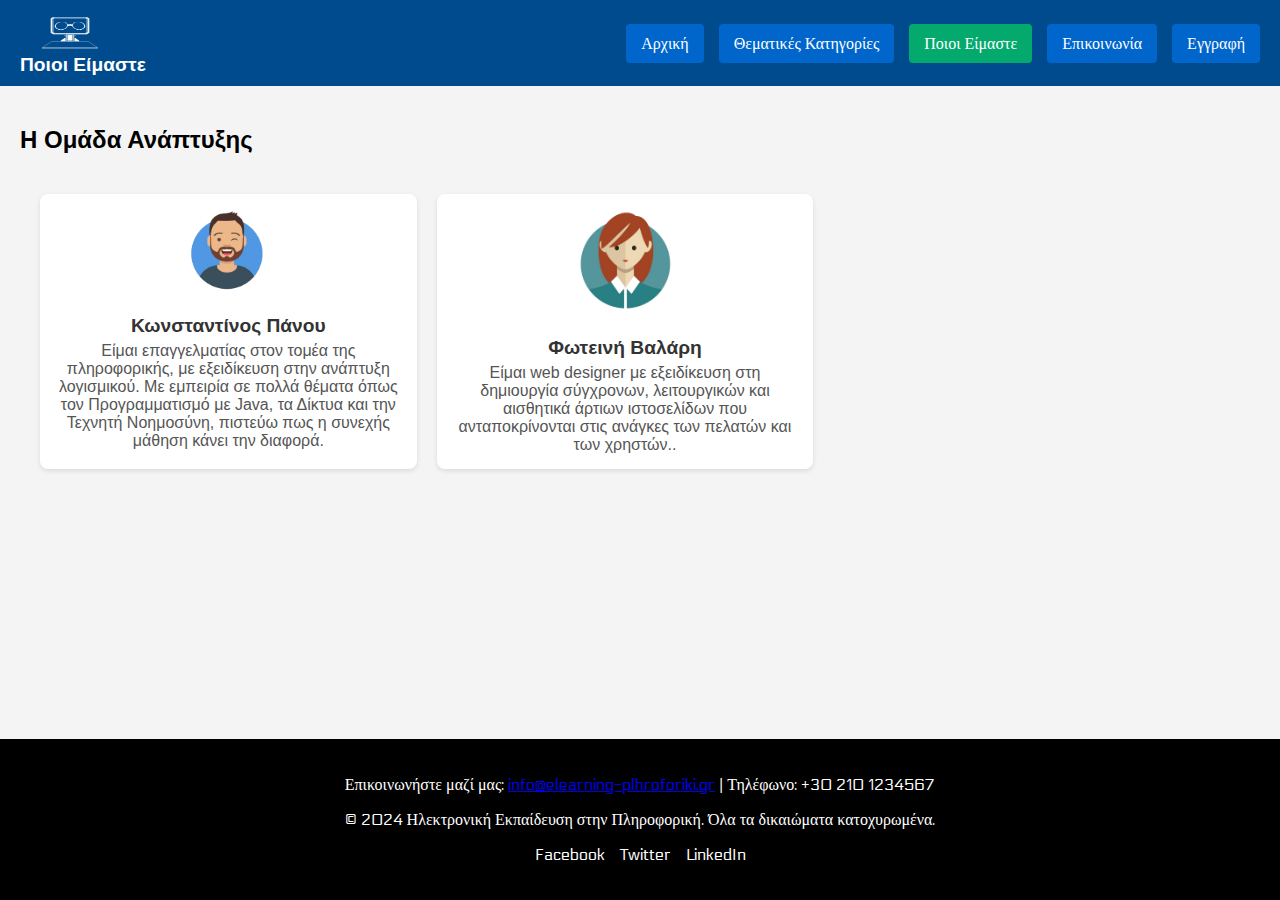
<file: E-learning/about-us.html>
<!DOCTYPE html>
<html lang="el">
<head>
    <meta charset="UTF-8">
    <meta name="viewport" content="width=device-width, initial-scale=1.0">
    <meta name="description" content="Μάθετε περισσότερα για την ομάδα ανάπτυξης του E-Learning Πληροφορικής.">
    <meta name="keywords" content="Πληροφορική, Εκπαίδευση, Ομάδα, Σχετικά με εμάς">
    <meta name="author" content="Η ομάδα σας">
    <link rel="stylesheet" href="styleset.css">
    <title>Σχετικά Με Εμάς - E-Learning Πληροφορικής</title>
</head>
<body>

    <!-- Header -->
    <header>
        <div>
            <img src= "../images/logo.png" alt="Λογότυπο E-Learning Πληροφορικής" width="100" height="100">
            <h1>Ποιοι Είμαστε</h1>
        </div>
        <nav>
            <ul>
                <li><a href="index.html">Αρχική</a></li>
                <li><a href="categories.html">Θεματικές Κατηγορίες</a></li>
                <li><a class="active" href="about-us.html">Ποιοι Είμαστε</a></li>
                <li><a href="contact.html">Επικοινωνία</a></li>
                <li><a href="user-reg.html">Εγγραφή</a></li>
            </ul>
        </nav>
    </header>

    <!-- Main -->
    <main>
        <section>
            <h2>Η Ομάδα Ανάπτυξης</h2>
            <div class="team-grid">
                <!-- Member 1 -->
                <div class="team-member">
                    <img src= "../images/avatar1.png" alt="Άβαταρ " width="100">
                    <h3>Κωνσταντίνος Πάνου</h3>
                    <p>Είμαι επαγγελματίας στον τομέα της πληροφορικής, με εξειδίκευση στην ανάπτυξη λογισμικού. Με εμπειρία σε πολλά θέματα όπως τον Προγραμματισμό με Java, τα Δίκτυα και την Τεχνητή Νοημοσύνη, πιστεύω πως η συνεχής μάθηση κάνει την διαφορά.</p>
                </div>

                <!-- Member 2 -->
                <div class="team-member">
                    <img src= "../images/avatar2.png" alt="Άβαταρ 2" width="100">
                    <h3>Φωτεινή Βαλάρη</h3>
                    <p>Είμαι web designer με εξειδίκευση στη δημιουργία σύγχρονων, λειτουργικών και αισθητικά άρτιων ιστοσελίδων που ανταποκρίνονται στις ανάγκες των πελατών και των χρηστών..</p>
                </div>
            </div>
        </section>
    </main>

    <!-- to footer -->
    <footer>
        <p>Επικοινωνήστε μαζί μας: <a href="mailto:info@elearning-plhroforiki.gr">info@elearning-plhroforiki.gr</a> | Τηλέφωνο: +30 210 1234567</p>
        <p>&copy; 2024 Ηλεκτρονική Εκπαίδευση στην Πληροφορική. Όλα τα δικαιώματα κατοχυρωμένα.</p>
        <ul>
            <li><a href="https://www.facebook.com" target="_blank">Facebook</a></li>
            <li><a href="https://www.twitter.com" target="_blank">Twitter</a></li>
            <li><a href="https://www.linkedin.com" target="_blank">LinkedIn</a></li>
        </ul>
    </footer>

</body>
</html>
</file>
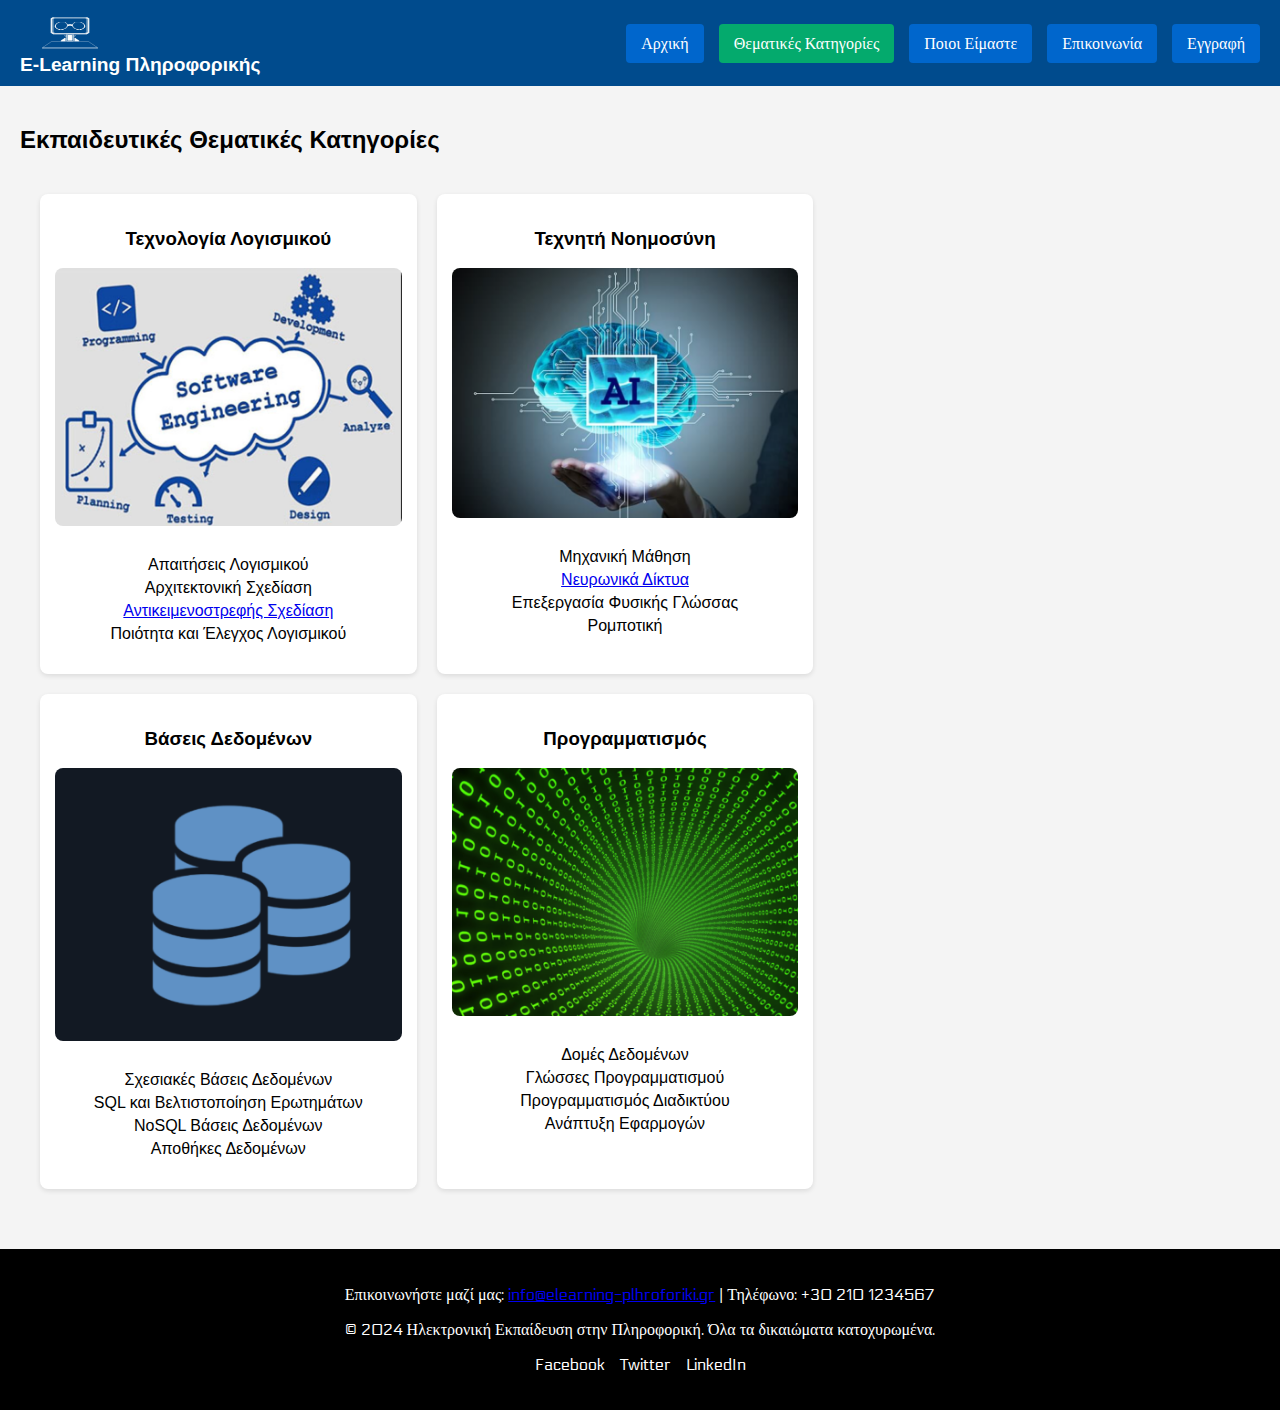
<file: E-learning/categories.html>
<!DOCTYPE html>
<html lang="el">
<head>
    <meta charset="UTF-8">
    <meta name="viewport" content="width=device-width, initial-scale=1.0">
    <meta name="description" content="Θεματικές κατηγορίες μαθημάτων για την εκπαίδευση στον τομέα της Πληροφορικής.">
    <meta name="keywords" content="Πληροφορική, Θεματικές Κατηγορίες, Εκπαίδευση, Βάσεις Δεδομένων, Τεχνητή Νοημοσύνη, Προγραμματισμός">
    <meta name="author" content="Η ομάδα σας">
    <link rel="stylesheet" href="styleset.css">
    <title>Θεματικές Κατηγορίες - E-Learning Πληροφορικής</title>
</head>
<body>

    <!-- Header -->
    <header>
        <div>
            <img src= "../images/logo.png" alt="Λογότυπο E-Learning Πληροφορικής" width="100" height="100">
            <h1>E-Learning Πληροφορικής</h1>
        </div>
        <nav>
            <ul>
                <li><a href="index.html">Αρχική</a></li>
                <li><a class="active" href="categories.html">Θεματικές Κατηγορίες</a></li>
                <li><a href="about-us.html">Ποιοι Είμαστε</a></li>
                <li><a href="contact.html">Επικοινωνία</a></li>
                <li><a href="user-reg.html">Εγγραφή</a></li>
                
            </ul>
        </nav>
    </header>

    <!-- Main -->
    <main>
        <section>
            <h2>Εκπαιδευτικές Θεματικές Κατηγορίες</h2>
            <div class="category-grid">
                <!-- 1 -->
                <div class="category">
                    <h3>Τεχνολογία Λογισμικού</h3>
                    <img src= "../images/tl.png" 
                         srcset="../images/240px/tl.png 240w, ../images/320px/tl.png  480w, ../images/760px/tl.png  760w"
                         sizes="(max-width: 600px) 240px, (max-width: 1024px) 480px, 760px" 
                         alt="Τεχνολογία Λογισμικού">
                    <ul>
                        <li>Απαιτήσεις Λογισμικού</li>
                        <li>Αρχιτεκτονική Σχεδίαση</li>
                        <li><a href="object_oriented_design.html">Αντικειμενοστρεφής Σχεδίαση</a></li>
                        <li>Ποιότητα και Έλεγχος Λογισμικού</li>
                    </ul>
                </div>

                <!-- 2 -->
                <div class="category">
                    <h3>Τεχνητή Νοημοσύνη</h3>
                    <img src= "../images/ai.png" 
                         srcset="../images/240px/ai.png 240w, ../images/320px/ai.png  480w, ../images/760px/ai.png  760w"
                         sizes="(max-width: 600px) 240px, (max-width: 1024px) 480px, 760px" 
                         alt="Τεχνητή Νοημοσύνη">
                    <ul>
                        <li>Μηχανική Μάθηση</li>
                        <li><a href="neural_networks.html">Νευρωνικά Δίκτυα</a></li>
                        <li>Επεξεργασία Φυσικής Γλώσσας</li>
                        <li>Ρομποτική</li>
                    </ul>
                </div>

                <!-- 3 -->
                <div class="category">
                    <h3>Βάσεις Δεδομένων</h3>
                    <img src= "../images/bd.png" 
                         srcset="../images/240px/bd.png 240w, ../images/320px/bd.png  480w, ../images/760px/bd.png  760w"
                         sizes="(max-width: 600px) 240px, (max-width: 1024px) 480px, 760px"
                          alt="Βάσεις Δεδομένων">
                    <ul>
                        <li>Σχεσιακές Βάσεις Δεδομένων</li>
                        <li>SQL και Βελτιστοποίηση Ερωτημάτων</li>
                        <li>NoSQL Βάσεις Δεδομένων</li>
                        <li>Αποθήκες Δεδομένων</li>
                    </ul>
                </div>

                <!-- 4 -->
                <div class="category">
                    <h3>Προγραμματισμός</h3>
                    <img src= "../images/programming.png" 
                         srcset="../images/240px/programming.png 240w, ../images/320px/programming.png  480w, ../images/760px/programming.png  760w"
                         sizes="(max-width: 600px) 240px, (max-width: 1024px) 480px, 760px" alt="Προγραμματισμός">
                    <ul>
                        <li>Δομές Δεδομένων</li>
                        <li>Γλώσσες Προγραμματισμού</li>
                        <li>Προγραμματισμός Διαδικτύου</li>
                        <li>Ανάπτυξη Εφαρμογών</li>
                    </ul>
                </div>
            </div>
        </section>
    </main>

    <!-- to footer -->
    <footer>
        <p>Επικοινωνήστε μαζί μας: <a href="mailto:info@elearning-plhroforiki.gr">info@elearning-plhroforiki.gr</a> | Τηλέφωνο: +30 210 1234567</p>
        <p>&copy; 2024 Ηλεκτρονική Εκπαίδευση στην Πληροφορική. Όλα τα δικαιώματα κατοχυρωμένα.</p>
        <ul>
            <li><a href="https://www.facebook.com" target="_blank">Facebook</a></li>
            <li><a href="https://www.twitter.com" target="_blank">Twitter</a></li>
            <li><a href="https://www.linkedin.com" target="_blank">LinkedIn</a></li>
        </ul>
    </footer>

</body>
</html>
</file>
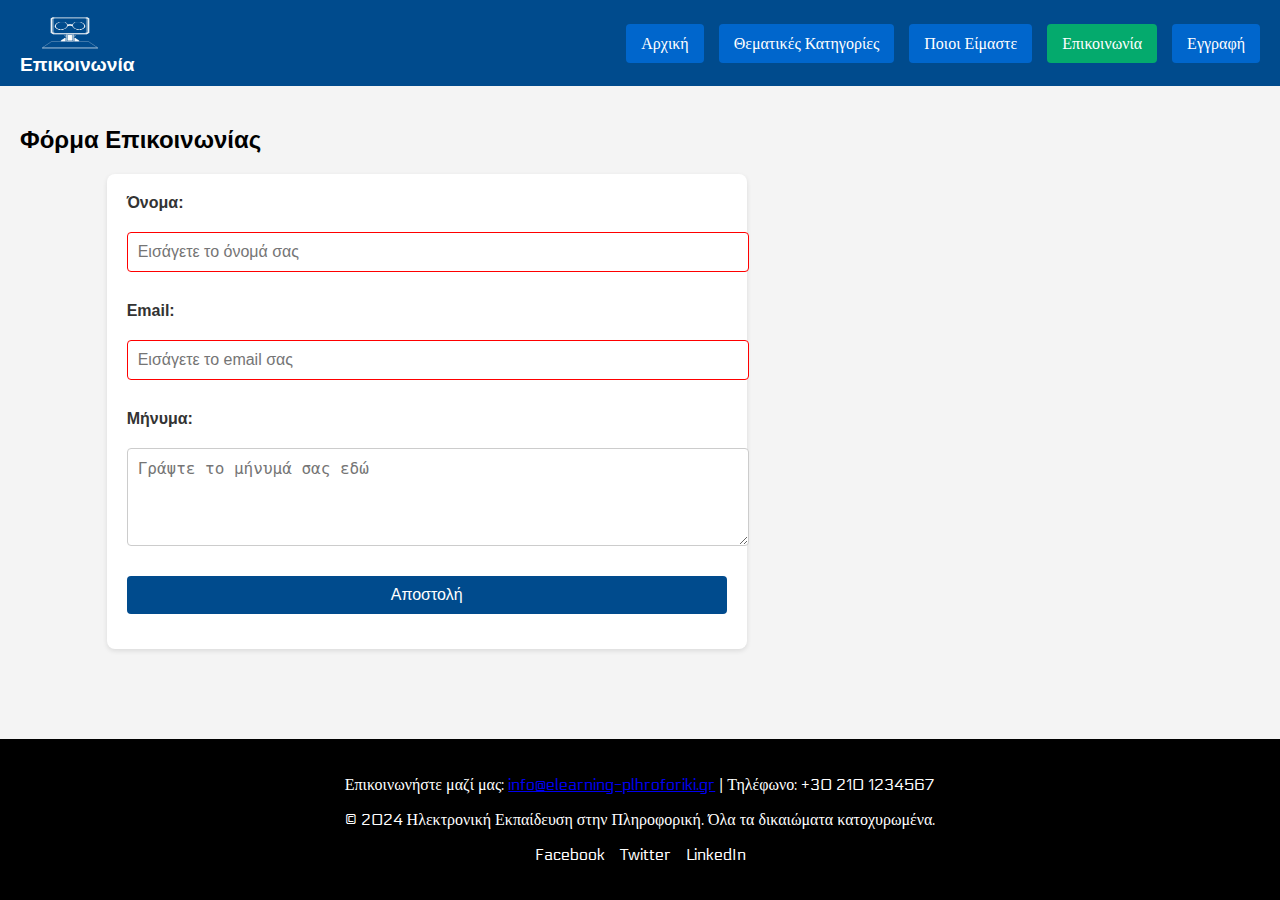
<file: E-learning/contact.html>
<!DOCTYPE html>
<html lang="el">
<head>
    <meta charset="UTF-8">
    <meta name="viewport" content="width=device-width, initial-scale=1.0">
    <meta name="description" content="Επικοινωνήστε με την ομάδα του E-Learning Πληροφορικής.">
    <meta name="keywords" content="Πληροφορική, Επικοινωνία, Εκπαίδευση, Φόρμα Επικοινωνίας">
    <meta name="author" content="Η ομάδα σας">
    <link rel="stylesheet" href="styleset.css">
    <title>Επικοινωνία - E-Learning Πληροφορικής</title>
</head>
<body>

    <!-- Header -->
    <header>
        <div>
            <img src= "../images/logo.png" alt="Λογότυπο E-Learning Πληροφορικής" width="100" height="100">
            <h1>Επικοινωνία</h1>
        </div>
        <nav>
            <ul>
                <li><a href="index.html">Αρχική</a></li>
                <li><a href="categories.html">Θεματικές Κατηγορίες</a></li>
                <li><a href="about-us.html">Ποιοι Είμαστε</a></li>
                <li><a class="active" href="contact.html">Επικοινωνία</a></li>
                <li><a href="user-reg.html">Εγγραφή</a></li>
            </ul>
        </nav>
    </header>

    <!-- Main -->
    <main>
        <section>
            <h2>Φόρμα Επικοινωνίας</h2>
            <form action="#" method="post" class="contact-form">
                <label for="name">Όνομα:</label>
                <input type="text" id="name" name="name" placeholder="Εισάγετε το όνομά σας" required>

                <label for="email">Email:</label>
                <input type="email" id="email" name="email" placeholder="Εισάγετε το email σας" required>

                <label for="message">Μήνυμα:</label>
                <textarea id="message" name="message" rows="4" placeholder="Γράψτε το μήνυμά σας εδώ" required></textarea>

                <button type="submit">Αποστολή</button>
            </form>
        </section>
    </main>

    <!-- to footer -->
    <footer>
        <p>Επικοινωνήστε μαζί μας: <a href="mailto:info@elearning-plhroforiki.gr">info@elearning-plhroforiki.gr</a> | Τηλέφωνο: +30 210 1234567</p>
        <p>&copy; 2024 Ηλεκτρονική Εκπαίδευση στην Πληροφορική. Όλα τα δικαιώματα κατοχυρωμένα.</p>
        <ul>
            <li><a href="https://www.facebook.com" target="_blank">Facebook</a></li>
            <li><a href="https://www.twitter.com" target="_blank">Twitter</a></li>
            <li><a href="https://www.linkedin.com" target="_blank">LinkedIn</a></li>
        </ul>
    </footer>

</body>
</html>
</file>
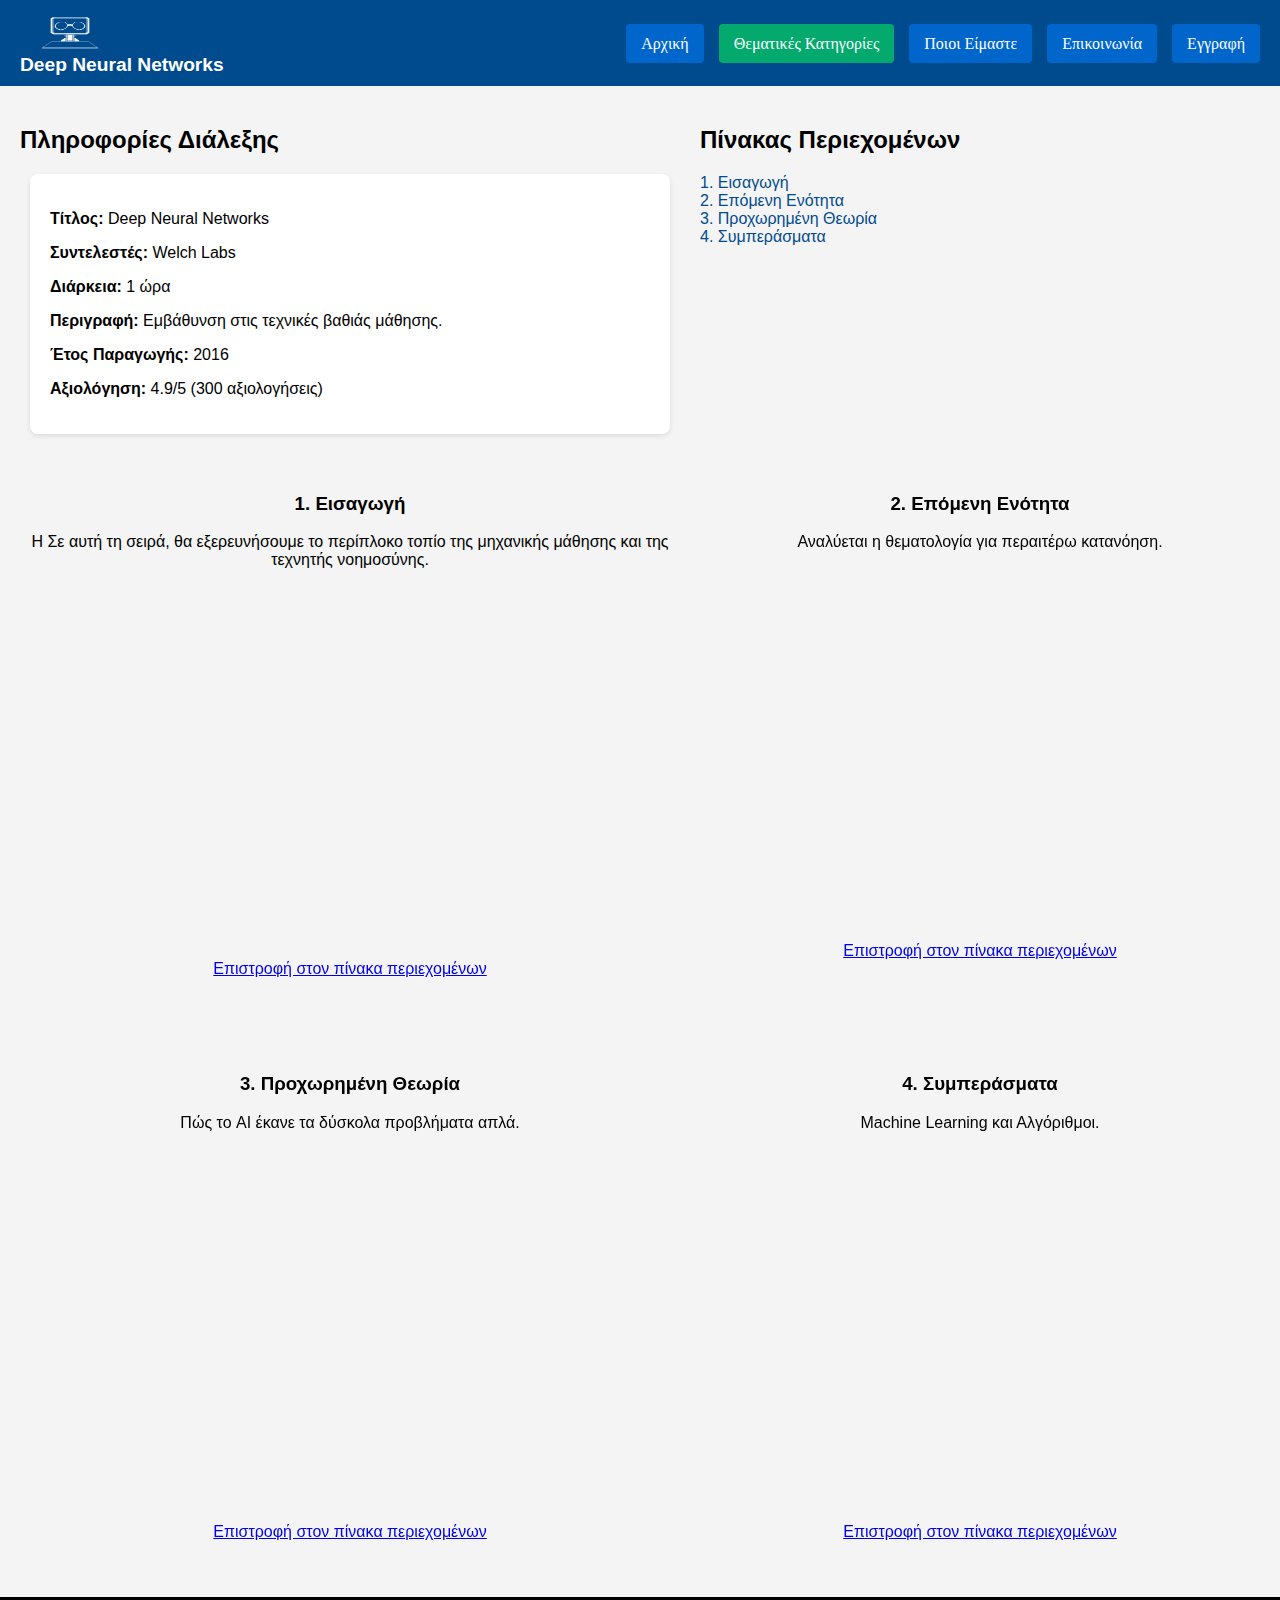
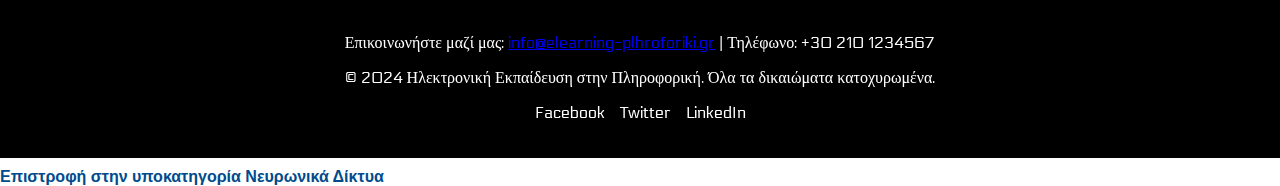
<file: E-learning/deep-neural-networks.html>
<!DOCTYPE html>
<html lang="el">
<head>
    <meta charset="UTF-8">
    <meta name="viewport" content="width=device-width, initial-scale=1.0">
    <meta name="description" content="Διαλέξεις για βαθιά νευρωνικά δίκτυα και εφαρμογές τους.">
    <meta name="keywords" content="Βαθιά Νευρωνικά Δίκτυα, Εκπαίδευση, Μηχανική Μάθηση, Τεχνητή Νοημοσύνη, Διαλέξεις">
    <meta name="author" content="Η ομάδα σας">
    <link rel="stylesheet" href="styleset.css">
    <title>Deep Neural Networks - Διαλέξεις</title>
</head>
<body>

    <!-- Header -->
    <header>
        <div>
            <img src= "../images/logo.png" alt="Λογότυπο E-Learning Πληροφορικής" width="100" height="100">
            <h1>Deep Neural Networks</h1>
        </div>
        <nav>
            <ul>
                <li><a href="index.html">Αρχική</a></li>
                <li><a class="active" href="categories.html">Θεματικές Κατηγορίες</a></li>
                <li><a href="about-us.html">Ποιοι Είμαστε</a></li>
                <li><a href="contact.html">Επικοινωνία</a></li>
                <li><a href="user-reg.html">Εγγραφή</a></li>
            </ul>
        </nav>
    </header>

    <!-- back nav -->
    <nav class="back-navigation">
        <a href="neural_networks.html">Επιστροφή στην υποκατηγορία Νευρωνικά Δίκτυα</a>
    </nav>

    <!-- plirofories dialekseon -->
    <main>
        <section>
            <h2>Πληροφορίες Διάλεξης</h2>
            <div class="lecture-info">
                <p><strong>Τίτλος:</strong> Deep Neural Networks</p>
                <p><strong>Συντελεστές:</strong> Welch Labs</p>
                <p><strong>Διάρκεια:</strong> 1 ώρα</p>
                <p><strong>Περιγραφή:</strong> Εμβάθυνση στις τεχνικές βαθιάς μάθησης.</p>
                <p><strong>Έτος Παραγωγής:</strong> 2016</p>
                <p><strong>Αξιολόγηση:</strong> 4.9/5 (300 αξιολογήσεις)</p>
            </div>
        </section>

        <!-- pinakas periexomenon -->
        <section id="toc">
            <h2>Πίνακας Περιεχομένων</h2>
            <ul>
                <li><a href="#section1">1. Εισαγωγή</a></li>
                <li><a href="#section2">2. Επόμενη Ενότητα</a></li>
                <li><a href="#section3">3. Προχωρημένη Θεωρία</a></li>
                <li><a href="#section4">4. Συμπεράσματα</a></li>
            </ul>
        </section>

        <!-- kefalaia dialekseon -->
        <section id="section1" class="lecture-section">
            <h3>1. Εισαγωγή</h3>
            <p>Η Σε αυτή τη σειρά, θα εξερευνήσουμε το περίπλοκο τοπίο της μηχανικής μάθησης και της τεχνητής νοημοσύνης.</p>
            <iframe width="560" height="315" src="https://www.youtube.com/embed/i8D90DkCLhI" 
                    title="YouTube video player" frameborder="0" allowfullscreen></iframe>
            <p><a href="#toc">Επιστροφή στον πίνακα περιεχομένων</a></p>
        </section>

        <section id="section2" class="lecture-section">
            <h3>2. Επόμενη Ενότητα</h3>
            <p>Αναλύεται η θεματολογία για περαιτέρω κατανόηση.</p>
            <iframe width="560" height="315" src="https://www.youtube.com/embed/2ZhQkD1QKFw" 
                    title="YouTube video player" frameborder="0" allowfullscreen></iframe>
            <p><a href="#toc">Επιστροφή στον πίνακα περιεχομένων</a></p>
        </section>

        <section id="section3" class="lecture-section">
            <h3>3. Προχωρημένη Θεωρία</h3>
            <p>Πώς το AI έκανε τα δύσκολα προβλήματα απλά.</p>
            <iframe width="560" height="315" src="https://www.youtube.com/embed/0cRXaORbIFA" 
                    title="YouTube video player" frameborder="0" allowfullscreen></iframe>
            <p><a href="#toc">Επιστροφή στον πίνακα περιεχομένων</a></p>
        </section>

        <section id="section4" class="lecture-section">
            <h3>4. Συμπεράσματα</h3>
            <p>Machine Learning και Αλγόριθμοι.</p>
            <iframe width="560" height="315" src="https://www.youtube.com/embed/sarVw-iVWgc" 
                    title="YouTube video player" frameborder="0" allowfullscreen></iframe>
            <p><a href="#toc">Επιστροφή στον πίνακα περιεχομένων</a></p>
        </section>
    </main>

    <!-- to footer -->
    <footer>
        <p>Επικοινωνήστε μαζί μας: <a href="mailto:info@elearning-plhroforiki.gr">info@elearning-plhroforiki.gr</a> | Τηλέφωνο: +30 210 1234567</p>
        <p>&copy; 2024 Ηλεκτρονική Εκπαίδευση στην Πληροφορική. Όλα τα δικαιώματα κατοχυρωμένα.</p>
        <ul>
            <li><a href="https://www.facebook.com" target="_blank">Facebook</a></li>
            <li><a href="https://www.twitter.com" target="_blank">Twitter</a></li>
            <li><a href="https://www.linkedin.com" target="_blank">LinkedIn</a></li>
        </ul>
    </footer>

</body>
</html>
</file>
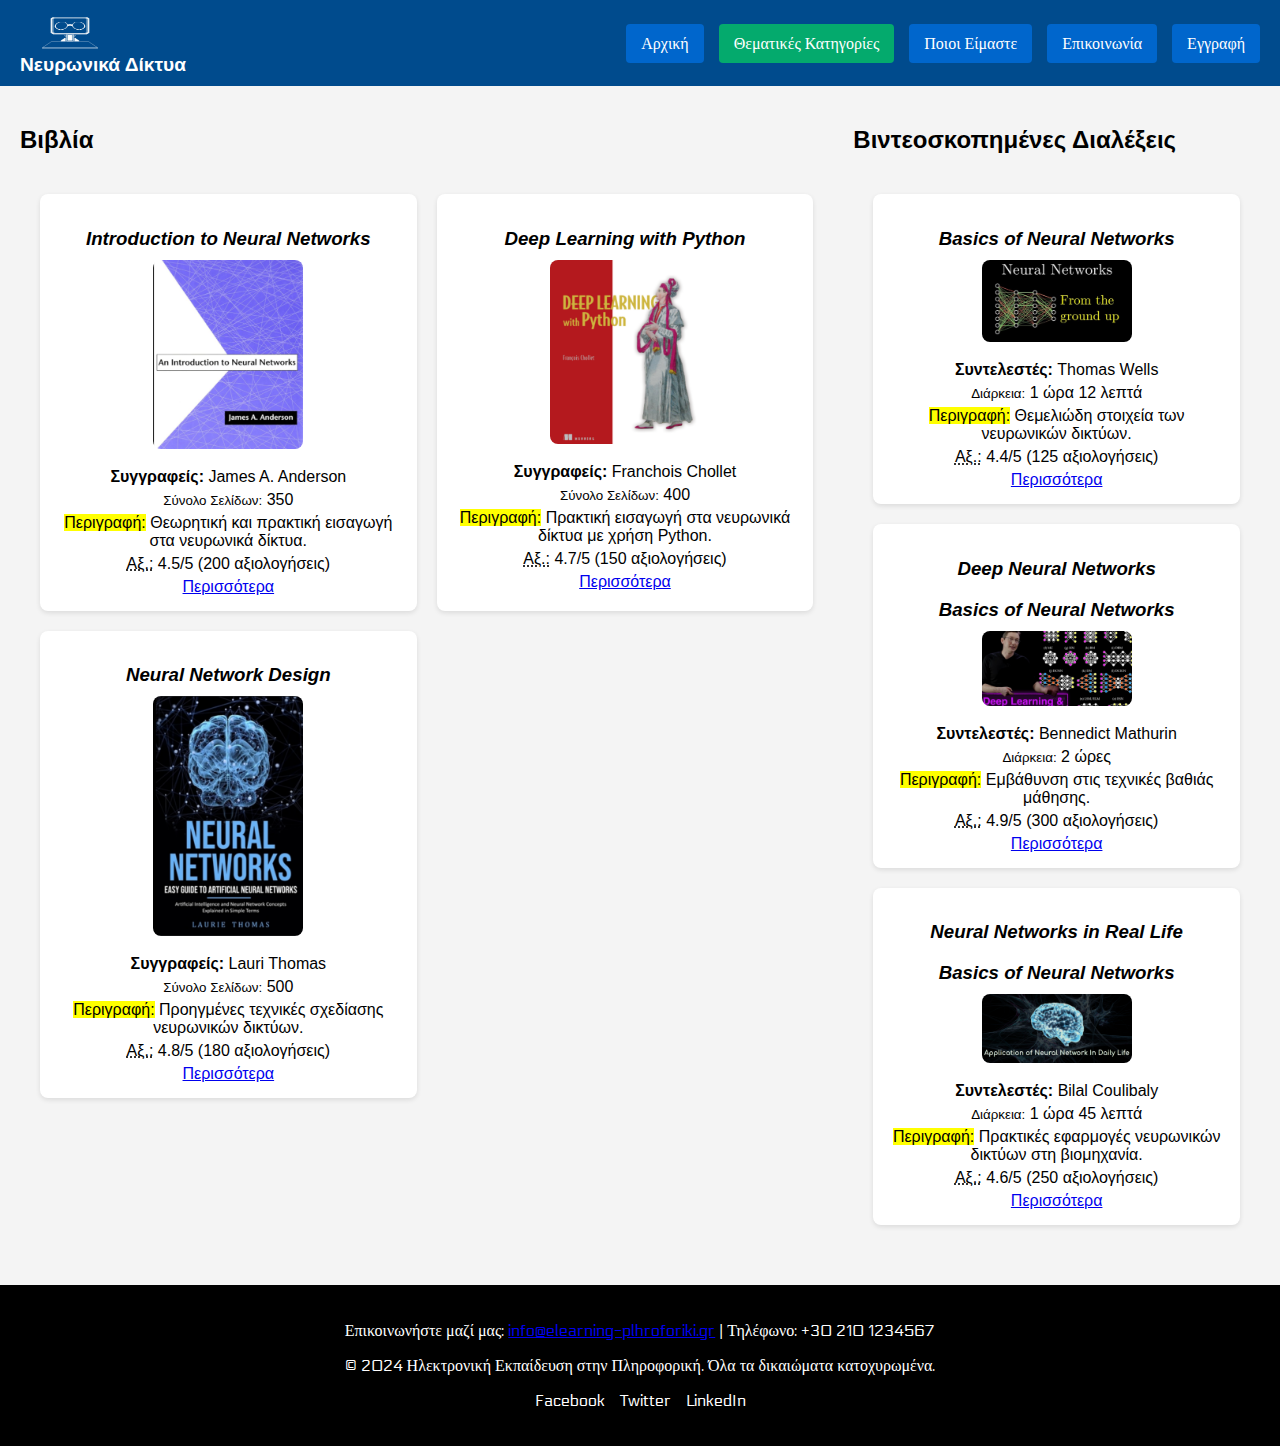
<file: E-learning/neural_networks.html>
<!DOCTYPE html>
<html lang="el">
<head>
    <meta charset="UTF-8">
    <meta name="viewport" content="width=device-width, initial-scale=1.0">
    <meta name="description" content="Μάθετε για Νευρωνικά Δίκτυα μέσω βιβλίων και βιντεοσκοπημένων διαλέξεων.">
    <meta name="keywords" content="Νευρωνικά Δίκτυα, Εκπαίδευση, Τεχνητή Νοημοσύνη, Βιβλία, Διαλέξεις">
    <meta name="author" content="Η ομάδα σας">
    <link rel="stylesheet" href="styleset.css">
    <title>Νευρωνικά Δίκτυα - Βιβλία και Διαλέξεις</title>
</head>
<body>

    <!-- Header -->
    <header>
        <div>
            <img src= "../images/logo.png" alt="Λογότυπο E-Learning Πληροφορικής" width="100" height="100">
            <h1>Νευρωνικά Δίκτυα</h1>
        </div>
        <nav>
            <ul>
                <li><a href="index.html">Αρχική</a></li>
                <li><a class="active" href="categories.html">Θεματικές Κατηγορίες</a></li>
                <li><a href="about-us.html">Ποιοι Είμαστε</a></li>
                <li><a href="contact.html">Επικοινωνία</a></li>
                <li><a href="user-reg.html">Εγγραφή</a></li>
            </ul>
        </nav>
    </header>

    <!-- Main -->
    <main>
        <!-- books -->
        <section>
            <h2>Βιβλία</h2>
            <div class="item-grid">
                <!-- 1 -->
                <article class="item">
                    <h3><em>Introduction to Neural Networks</em></h3>
                    <img src= "../images/neuralbook1.png" 
                         srcset="../images/240px/neuralbook1.png 240w, ../images/320px/neuralbook1.png  480w, ../images/760px/neuralbook1.png  760w"
                         sizes="(max-width: 600px) 240px, (max-width: 1024px) 480px, 760px"
                         alt="Introduction to Neural Networks">
                    <p><strong>Συγγραφείς:</strong> James A. Anderson</p>
                    <p><small>Σύνολο Σελίδων:</small> 350</p>
                    <p><mark>Περιγραφή:</mark> Θεωρητική και πρακτική εισαγωγή στα νευρωνικά δίκτυα.</p>
                    <p><abbr title="Αξιολόγηση">Αξ.:</abbr> <data value="4.5">4.5/5</data> (200 αξιολογήσεις)</p>
                    <a href="introduction-to-neural-networks.html">Περισσότερα</a>
                </article>

                <!-- 2 -->
                <article class="item">
                    <h3><em>Deep Learning with Python</em></h3>
                    <img src= "../images/neuralbook2.png" 
                        srcset="../images/240px/neuralbook2.png 240w, ../images/320px/neuralbook2.png  480w, ../images/760px/neuralbook2.png  760w"
                        sizes="(max-width: 600px) 240px, (max-width: 1024px) 480px, 760px"
                        alt="Deep Learning with Python">
                    <p><strong>Συγγραφείς:</strong> Franchois Chollet</p>
                    <p><small>Σύνολο Σελίδων:</small> 400</p>
                    <p><mark>Περιγραφή:</mark> Πρακτική εισαγωγή στα νευρωνικά δίκτυα με χρήση Python.</p>
                    <p><abbr title="Αξιολόγηση">Αξ.:</abbr> <data value="4.7">4.7/5</data> (150 αξιολογήσεις)</p>
                    <a href="deep-learning-python.html">Περισσότερα</a>
                </article>

                <!-- 3 -->
                <article class="item">
                    <h3><em>Neural Network Design</em></h3>
                    <img src= "../images/neuralbook3.png" 
                        srcset="../images/240px/neuralbook3.png 240w, ../images/320px/neuralbook3.png  480w, ../images/760px/neuralbook3.png  760w"
                        sizes="(max-width: 600px) 240px, (max-width: 1024px) 480px, 760px" 
                        alt="Neural Network Design">
                    <p><strong>Συγγραφείς:</strong> Lauri Thomas</p>
                    <p><small>Σύνολο Σελίδων:</small> 500</p>
                    <p><mark>Περιγραφή:</mark> Προηγμένες τεχνικές σχεδίασης νευρωνικών δικτύων.</p>
                    <p><abbr title="Αξιολόγηση">Αξ.:</abbr> <data value="4.8">4.8/5</data> (180 αξιολογήσεις)</p>
                    <a href="neural-network-design.html">Περισσότερα</a>
                </article>
            </div>
        </section>

        <!-- dialeksis -->
        <section>
            <h2>Βιντεοσκοπημένες Διαλέξεις</h2>
            <div class="item-grid">
                <!-- 1 -->
                <article class="item">
                    <h3><em>Basics of Neural Networks</em></h3>
                    <img src= "../images/neuralvideo1.png" 
                        srcset="../images/240px/neuralvideo1.png 240w, ../images/320px/neuralvideo1.png  480w, ../images/760px/neuralvideo1.png  760w"
                        sizes="(max-width: 600px) 240px, (max-width: 1024px) 480px, 760px" 
                        alt="Basics of Neural Networks">
                    <p><strong>Συντελεστές:</strong> Thomas Wells</p>
                    <p><small>Διάρκεια:</small> 1 ώρα 12 λεπτά</p>
                    <p><mark>Περιγραφή:</mark> Θεμελιώδη στοιχεία των νευρωνικών δικτύων.</p>
                    <p><abbr title="Αξιολόγηση">Αξ.:</abbr> <data value="4.4">4.4/5</data> (125 αξιολογήσεις)</p>
                    <a href="basics-neural-networks.html">Περισσότερα</a>
                </article>

                <!-- 2 -->
                <article class="item">
                    <h3><em>Deep Neural Networks</em></h3>
                    <h3><em>Basics of Neural Networks</em></h3>
                    <img src= "../images/neuralvideo2.png" 
                        srcset="../images/240px/neuralvideo2.png 240w, ../images/320px/neuralvideo2.png  480w, ../images/760px/neuralvideo2.png  760w"
                        sizes="(max-width: 600px) 240px, (max-width: 1024px) 480px, 760px" 
                        alt="Deep Neural Networks">
                    <p><strong>Συντελεστές:</strong> Bennedict Mathurin</p>
                    <p><small>Διάρκεια:</small> 2 ώρες</p>
                    <p><mark>Περιγραφή:</mark> Εμβάθυνση στις τεχνικές βαθιάς μάθησης.</p>
                    <p><abbr title="Αξιολόγηση">Αξ.:</abbr> <data value="4.9">4.9/5</data> (300 αξιολογήσεις)</p>
                    <a href="deep-neural-networks.html">Περισσότερα</a>
                </article>

                <!-- 3 -->
                <article class="item">
                    <h3><em>Neural Networks in Real Life</em></h3>
                    <h3><em>Basics of Neural Networks</em></h3>
                    <img src= "../images/neuralvideo3.png" 
                        srcset="../images/240px/neuralvideo3.png 240w, ../images/320px/neuralvideo3.png  480w, ../images/760px/neuralvideo3.png  760w"
                        sizes="(max-width: 600px) 240px, (max-width: 1024px) 480px, 760px"  
                        alt="Neural Networks in Real Life">
                    <p><strong>Συντελεστές:</strong> Bilal Coulibaly</p>
                    <p><small>Διάρκεια:</small> 1 ώρα 45 λεπτά</p>
                    <p><mark>Περιγραφή:</mark> Πρακτικές εφαρμογές νευρωνικών δικτύων στη βιομηχανία.</p>
                    <p><abbr title="Αξιολόγηση">Αξ.:</abbr> <data value="4.6">4.6/5</data> (250 αξιολογήσεις)</p>
                    <a href="neural-networks-real-life.html">Περισσότερα</a>
                </article>
            </div>
        </section>
    </main>

    <!-- to footer -->
    <footer>
        <p>Επικοινωνήστε μαζί μας: <a href="mailto:info@elearning-plhroforiki.gr">info@elearning-plhroforiki.gr</a> | Τηλέφωνο: +30 210 1234567</p>
        <p>&copy; 2024 Ηλεκτρονική Εκπαίδευση στην Πληροφορική. Όλα τα δικαιώματα κατοχυρωμένα.</p>
        <ul>
            <li><a href="https://www.facebook.com" target="_blank">Facebook</a></li>
            <li><a href="https://www.twitter.com" target="_blank">Twitter</a></li>
            <li><a href="https://www.linkedin.com" target="_blank">LinkedIn</a></li>
        </ul>
    </footer>

</body>
</html>
</file>
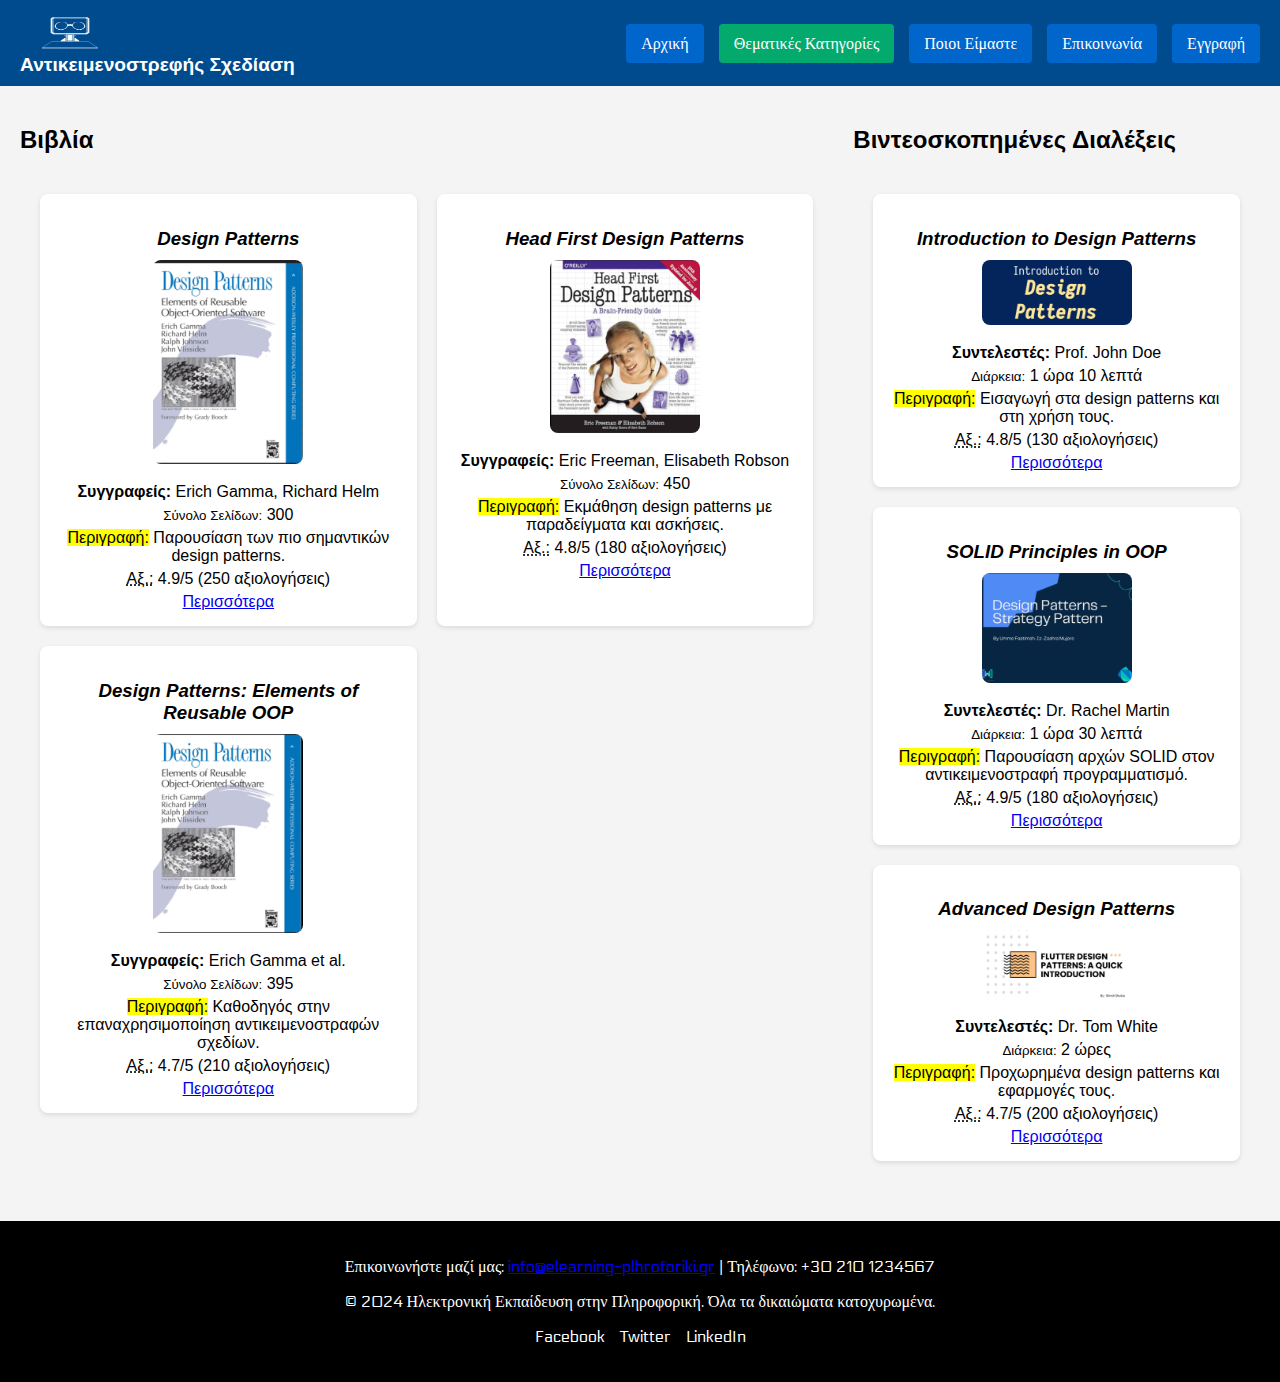
<file: E-learning/object_oriented_design.html>
<!DOCTYPE html>
<html lang="el">
<head>
    <meta charset="UTF-8">
    <meta name="viewport" content="width=device-width, initial-scale=1.0">
    <meta name="description" content="Μάθετε για αντικειμενοστρεφή σχεδίαση μέσω βιβλίων και βιντεοσκοπημένων διαλέξεων.">
    <meta name="keywords" content="Αντικειμενοστρεφής Σχεδίαση, Εκπαίδευση, Βιβλία, Διαλέξεις, Design Patterns">
    <meta name="author" content="Η ομάδα σας">
    <link rel="stylesheet" href="styleset.css">
    <title>Αντικειμενοστρεφής Σχεδίαση - Βιβλία και Διαλέξεις</title>
</head>
<body>

    <!-- Header -->
    <header>
        <div>
            <img src= "../images/logo.png" alt="Λογότυπο E-Learning Πληροφορικής" width="100" height="100">
            <h1>Αντικειμενοστρεφής Σχεδίαση</h1>
        </div>
        <nav>
            <ul>
                <li><a href="index.html">Αρχική</a></li>
                <li><a class="active" href="categories.html">Θεματικές Κατηγορίες</a></li>
                <li><a href="about-us.html">Ποιοι Είμαστε</a></li>
                <li><a href="contact.html">Επικοινωνία</a></li>
                <li><a href="user-reg.html">Εγγραφή</a></li>
            </ul>
        </nav>
    </header>

    <!-- Main -->
    <main>
        <!-- books -->
        <section>
            <h2>Βιβλία</h2>
            <div class="item-grid">
                <!-- 1 -->
                <article class="item">
                    <h3><em>Design Patterns</em></h3>
                    <img src= "../images/dsl.png" 
                        srcset="../images/240px/ds1.png 240w, ../images/320px/ds1.png  480w, ../images/760px/ds1.png  760w"
                        sizes="(max-width: 600px) 240px, (max-width: 1024px) 480px, 760px" 
                        alt="Design Patterns">
                    <p><strong>Συγγραφείς:</strong> Erich Gamma, Richard Helm</p>
                    <p><small>Σύνολο Σελίδων:</small> 300</p>
                    <p><mark>Περιγραφή:</mark> Παρουσίαση των πιο σημαντικών design patterns.</p>
                    <p><abbr title="Αξιολόγηση">Αξ.:</abbr> <data value="4.9">4.9/5</data> (250 αξιολογήσεις)</p>
                    <a href="design-patterns.html">Περισσότερα</a>
                </article>

                <!-- 2 -->
                <article class="item">
                    <h3><em>Head First Design Patterns</em></h3>
                    <img src= "../images/ds2.png" 
                        srcset="../images/240px/ds2.png 240w, ../images/320px/ds2.png  480w, ../images/760px/ds2.png  760w"
                        sizes="(max-width: 600px) 240px, (max-width: 1024px) 480px, 760px"  
                        alt="Head First Design Patterns">
                    <p><strong>Συγγραφείς:</strong> Eric Freeman, Elisabeth Robson</p>
                    <p><small>Σύνολο Σελίδων:</small> 450</p>
                    <p><mark>Περιγραφή:</mark> Εκμάθηση design patterns με παραδείγματα και ασκήσεις.</p>
                    <p><abbr title="Αξιολόγηση">Αξ.:</abbr> <data value="4.8">4.8/5</data> (180 αξιολογήσεις)</p>
                    <a href="head-first-design-patterns.html">Περισσότερα</a>
                </article>

                <!-- 3 -->
                <article class="item">
                    <h3><em>Design Patterns: Elements of Reusable OOP</em></h3>
                    <img src= "../images/ds3.png" 
                        srcset="../images/240px/ds3.png 240w, ../images/320px/ds3.png  480w, ../images/760px/ds3.png  760w"
                        sizes="(max-width: 600px) 240px, (max-width: 1024px) 480px, 760px" 
                         alt="Design Patterns: Elements of Reusable OOP">
                    <p><strong>Συγγραφείς:</strong> Erich Gamma et al.</p>
                    <p><small>Σύνολο Σελίδων:</small> 395</p>
                    <p><mark>Περιγραφή:</mark> Καθοδηγός στην επαναχρησιμοποίηση αντικειμενοστραφών σχεδίων.</p>
                    <p><abbr title="Αξιολόγηση">Αξ.:</abbr> <data value="4.7">4.7/5</data> (210 αξιολογήσεις)</p>
                    <a href="design-patterns-elements.html">Περισσότερα</a>
                </article>
            </div>
        </section>

        <!-- dialeksis -->
        <section>
            <h2>Βιντεοσκοπημένες Διαλέξεις</h2>
            <div class="item-grid">
                <!-- 1 -->
                <article class="item">
                    <h3><em>Introduction to Design Patterns</em></h3>
                    <img src= "../images/ds4.png" 
                        srcset="../images/240px/ds4.png 240w, ../images/320px/ds4.png  480w, ../images/760px/ds4.png  760w"
                        sizes="(max-width: 600px) 240px, (max-width: 1024px) 480px, 760px"  
                        alt="Introduction to Design Patterns">
                    <p><strong>Συντελεστές:</strong> Prof. John Doe</p>
                    <p><small>Διάρκεια:</small> 1 ώρα 10 λεπτά</p>
                    <p><mark>Περιγραφή:</mark> Εισαγωγή στα design patterns και στη χρήση τους.</p>
                    <p><abbr title="Αξιολόγηση">Αξ.:</abbr> <data value="4.8">4.8/5</data> (130 αξιολογήσεις)</p>
                    <a href="intro-design-patterns.html">Περισσότερα</a>
                </article>

                <!-- 2 -->
                <article class="item">
                    <h3><em>SOLID Principles in OOP</em></h3>
                    <img src= "../images/ds5.png" 
                        srcset="../images/240px/ds5.png 240w, ../images/320px/ds5.png  480w, ../images/760px/ds5.png  760w"
                        sizes="(max-width: 600px) 240px, (max-width: 1024px) 480px, 760px"  
                        alt="SOLID Principles in OOP">
                    <p><strong>Συντελεστές:</strong> Dr. Rachel Martin</p>
                    <p><small>Διάρκεια:</small> 1 ώρα 30 λεπτά</p>
                    <p><mark>Περιγραφή:</mark> Παρουσίαση αρχών SOLID στον αντικειμενοστραφή προγραμματισμό.</p>
                    <p><abbr title="Αξιολόγηση">Αξ.:</abbr> <data value="4.9">4.9/5</data> (180 αξιολογήσεις)</p>
                    <a href="solid-principles-oop.html">Περισσότερα</a>
                </article>

                <!-- 3 -->
                <article class="item">
                    <h3><em>Advanced Design Patterns</em></h3>
                    <img src= "../images/ds6.png" 
                        srcset="../images/240px/ds6.png 240w, ../images/320px/ds6.png  480w, ../images/760px/ds6.png  760w"
                        sizes="(max-width: 600px) 240px, (max-width: 1024px) 480px, 760px"  
                        alt="Advanced Design Patterns">
                    <p><strong>Συντελεστές:</strong> Dr. Tom White</p>
                    <p><small>Διάρκεια:</small> 2 ώρες</p>
                    <p><mark>Περιγραφή:</mark> Προχωρημένα design patterns και εφαρμογές τους.</p>
                    <p><abbr title="Αξιολόγηση">Αξ.:</abbr> <data value="4.7">4.7/5</data> (200 αξιολογήσεις)</p>
                    <a href="advanced-design-patterns.html">Περισσότερα</a>
                </article>
            </div>
        </section>
    </main>

    <!-- to footer -->
    <footer>
        <p>Επικοινωνήστε μαζί μας: <a href="mailto:info@elearning-plhroforiki.gr">info@elearning-plhroforiki.gr</a> | Τηλέφωνο: +30 210 1234567</p>
        <p>&copy; 2024 Ηλεκτρονική Εκπαίδευση στην Πληροφορική. Όλα τα δικαιώματα κατοχυρωμένα.</p>
        <ul>
            <li><a href="https://www.facebook.com" target="_blank">Facebook</a></li>
            <li><a href="https://www.twitter.com" target="_blank">Twitter</a></li>
            <li><a href="https://www.linkedin.com" target="_blank">LinkedIn</a></li>
        </ul>
    </footer>

</body>
</html>
</file>
<file: E-learning/styleset.css>
@import url('https://fonts.googleapis.com/css2?family=Electrolize&display=swap');

.electrolize-regular {
    font-family: "Electrolize", sans-serif;
    font-weight: 400;
    font-style: normal;
  }
  

/* Body */
body {
    font-family: Arial, sans-serif;
    margin: 0;
    padding: 0;
    display: grid;
    grid-template-rows: auto 1fr auto;
    grid-template-areas:
        "header"
        "main"
        "footer";
    height: 100vh;
}

/* Header */
header {
    grid-area: header;
    display: flex;
    justify-content: space-between;
    align-items: center;
    background-color: #004b8d;
    color: white;
    padding: 10px 20px;
}

header img {
    height: 40px;
}

header h1 {
    font-size: 1.2rem;
    margin: 0;
}
/* menu */
nav {
    display: flex;
    gap: 15px;
}

nav ul {
    list-style: none;
    padding: 0;
    margin: 0;
    display: flex;
    gap: 15px;
}

nav ul li a {
    font-family: "Electrolize";
    color: white;
    text-decoration: none;
    padding: 10px 15px;
    border-radius: 4px;
    background-color: #0066cc;
}

nav ul li a:hover {
    background-color: #004b8d;
}

nav ul li a:focus {
    outline: 2px solid #04AA6D;
    background-color: #004b8d;
}


.active {
    background-color: #04AA6D;
}

/* Main */
main {
    grid-area: main;
    display: grid;
    grid-template-columns: 2fr 1fr;
    grid-template-areas:
        "welcome offer"
        "courses reviews";
    gap: 20px;
    padding: 20px;
    background-color: #f4f4f4;
}

/* Welcome */
#welcome {
    grid-area: welcome;
    text-align: center;
}

/* Offer */
#offer {
    grid-area: offer;
    padding: 15px;
    background-color: #e3f2fd;
    border-radius: 8px;
}

/* top courses */
.top-courses {
    display: grid;
    grid-template-columns: repeat(auto-fit, minmax(300px, 1fr)); 
    gap: 20px; 
    padding: 20px 0;
}

.course-card {
    background-color: white;
    padding: 20px;
    border-radius: 8px;
    box-shadow: 0 2px 4px rgba(0, 0, 0, 0.1);
    text-align: center;
    transition: transform 0.2s;
}

.course-card:hover {
    transform: scale(1.05); 
}

.course-card img {
    max-width: 100%;
    height: auto;
    border-radius: 8px;
}

/* Reviews */
blockquote {
    background-color: #fef9e7;
    padding: 20px;
    margin: 10px 0;
    border-left: 4px solid #ffd700;
    font-style: italic;
    border-radius: 8px;
}

blockquote cite {
    display: block;
    margin-top: 10px;
    font-size: 0.9rem;
    font-style: normal;
    color: #666;
}

/* Category Grid */

.category-grid {
    display: grid;
    grid-template-columns: repeat(auto-fit, minmax(300px, 1fr));
    gap: 20px;
    padding: 20px;
    justify-items: center;
}



.category {
    background-color: #fff;
    padding: 15px;
    border-radius: 8px;
    box-shadow: 0 2px 5px rgba(0, 0, 0, 0.1);
    text-align: center;
}

.category img {
    width: 100%;
    height: auto;
    margin-bottom: 10px;
    border-radius: 8px;
}

.category ul {
    list-style: none;
    padding: 0;
}

.category ul li {
    margin-bottom: 5px;
}

/* Team Grid */
.team-grid {
    display: grid;
    grid-template-columns: repeat(auto-fit, minmax(300px, 1fr));
    gap: 20px;
    padding: 20px;
}


.team-member {
    background-color: #fff;
    padding: 15px;
    border-radius: 8px;
    text-align: center;
    box-shadow: 0 2px 5px rgba(0, 0, 0, 0.1);
}

.team-member img {
    width: 100px;
    height: auto;
    margin-bottom: 10px;
    border-radius: 50%;
}

.team-member h3 {
    margin: 10px 0 5px;
    font-size: 1.2rem;
    color: #333;
}

.team-member p {
    margin: 0;
    font-size: 1rem;
    color: #555;
}

/* Contact Form */
.contact-form {
    display: flex;
    flex-direction: column;
    gap: 15px;
    max-width: 600px;
    margin: 0 auto;
    background-color: #ffffff;
    padding: 20px;
    border-radius: 8px;
    box-shadow: 0 2px 5px rgba(0, 0, 0, 0.1);
}

.contact-form label {
    font-size: 1rem;
    color: #333;
}

.contact-form input,
.contact-form textarea {
    width: 100%;
    padding: 10px;
    border: 1px solid #ccc;
    border-radius: 4px;
    font-size: 1rem;
}

.contact-form input:focus,
.contact-form textarea:focus {
    border-color: #004b8d;
    outline: none;
    box-shadow: 0 0 5px rgba(0, 75, 141, 0.5);
}

.contact-form button {
    background-color: #004b8d;
    color: white;
    border: none;
    padding: 10px 15px;
    font-size: 1rem;
    border-radius: 4px;
    cursor: pointer;
}

.contact-form button:hover {
    background-color: #003366;
}

/* item grid */
.item-grid {
    display: grid;
    grid-template-columns: repeat(auto-fit, minmax(300px, 1fr));
    gap: 20px;
    padding: 20px;
}


.item {
    background-color: #fff;
    padding: 15px;
    border-radius: 8px;
    text-align: center;
    box-shadow: 0 2px 5px rgba(0, 0, 0, 0.1);
}

.item img {
    width: 150px;
    height: auto;
    margin-bottom: 10px;
    border-radius: 8px;
}

.item h3 {
    margin-bottom: 10px;
}

.item p {
    margin: 5px 0;
}

/* back nav */
.back-navigation {
    margin: 10px 0px;
    text-align: left;
}

.back-navigation a {
    color: #004b8d;
    text-decoration: none;
    font-weight: bold;
}

.back-navigation a:hover {
    text-decoration: underline;
}

/* plirofories dialeksis */
.lecture-info {
    background-color: #ffffff;
    padding: 20px;
    border-radius: 8px;
    box-shadow: 0 2px 5px rgba(0, 0, 0, 0.1);
    max-width: 600px;
    margin: 0 auto;
}

/* kefalaia dialeksis */
.lecture-section {
    margin: 20px 0;
    text-align: center;
}

.lecture-section iframe {
    margin: 20px 0;
}

/* pinakas periexomenon */
#toc ul {
    list-style-type: none;
    padding: 0;
}

#toc ul li a {
    color: #004b8d;
    text-decoration: none;
}

#toc ul li a:hover {
    text-decoration: underline;
}

/* plirofories vivlion */
.book-info {
    background-color: #ffffff;
    padding: 20px;
    border-radius: 8px;
    box-shadow: 0 2px 5px rgba(0, 0, 0, 0.1);
    text-align: center;
    margin-bottom: 20px;
}

.book-info .book-cover {
    width: 150px;
    height: auto;
    margin: 10px 0;
}

.book-info .summary {
    margin: 15px 0;
}

/* pinakas periexomenon */
.toc ul {
    list-style-type: none;
    padding: 0;
}

.toc ul li a {
    color: #004b8d;
    text-decoration: none;
}

.toc ul li a:hover {
    text-decoration: underline;
}

/* Embedded Book */
.book-embed iframe {
    border: 1px solid #ccc;
    border-radius: 8px;
    margin-top: 20px;
}

/* to footer */
footer {
    font-family: "Electrolize";
    grid-area: footer;
    background-color: black;
    color: white;
    text-align: center;
    padding: 20px;
}

footer ul {
    list-style: none;
    padding: 0;
    display: flex;
    gap: 15px;
    justify-content: center;
}

footer ul li a {
    color: white;
    text-decoration: none;
}

footer ul li a:hover {
    text-decoration: underline;
}

/* eggrafi */

form {
    max-width: 600px;
    margin: 0 auto;
    padding: 20px;
    background-color: #f9f9f9;
    border-radius: 10px;
    box-shadow: 0 2px 5px rgba(0, 0, 0, 0.1);
}

fieldset {
    border: none;
    margin-bottom: 20px;
}

legend {
    font-weight: bold;
    margin-bottom: 10px;
}

label {
    display: block;
    margin-bottom: 5px;
    font-weight: bold;
}

input, select, textarea, button {
    width: 100%;
    padding: 10px;
    margin-bottom: 15px;
    border: 1px solid #ccc;
    border-radius: 5px;
    font-size: 1rem;
}

button {
    background-color: #004b8d;
    color: white;
    cursor: pointer;
}

button:hover {
    background-color: #003366;
}

input:invalid {
    border-color: red;
}

input:valid {
    border-color: green;
}


/* Responsive Design */
/* kinito */
@media (max-width: 600px) {
    main {
        grid-template-columns: 1fr;
    }

    nav ul {
        flex-wrap: wrap;
        justify-content: center;
        gap: 10px;
    }

    nav ul li a {
        font-size: 0.9rem;
        padding: 5px 10px;
    }

    .category-grid,
    .team-grid,
    .item-grid,
    .top-courses {
        grid-template-columns: 1fr;
    }

    blockquote {
        font-size: 0.9rem;
        padding: 10px;
    }
}

/* Tablet */
@media (min-width: 601px) and (max-width: 1024px) {
    main {
        grid-template-columns: repeat(2, 1fr); 
        gap: 20px;
    }

    nav ul {
        justify-content: space-evenly;
    }

    nav ul li a {
        font-size: 1rem;
        padding: 10px 15px;
    }

    .category-grid,
    .team-grid,
    .item-grid,
    .top-courses {
        grid-template-columns: repeat(2, 1fr);
    }

    blockquote {
        font-size: 1rem;
        padding: 15px;
    }
}
</file>
